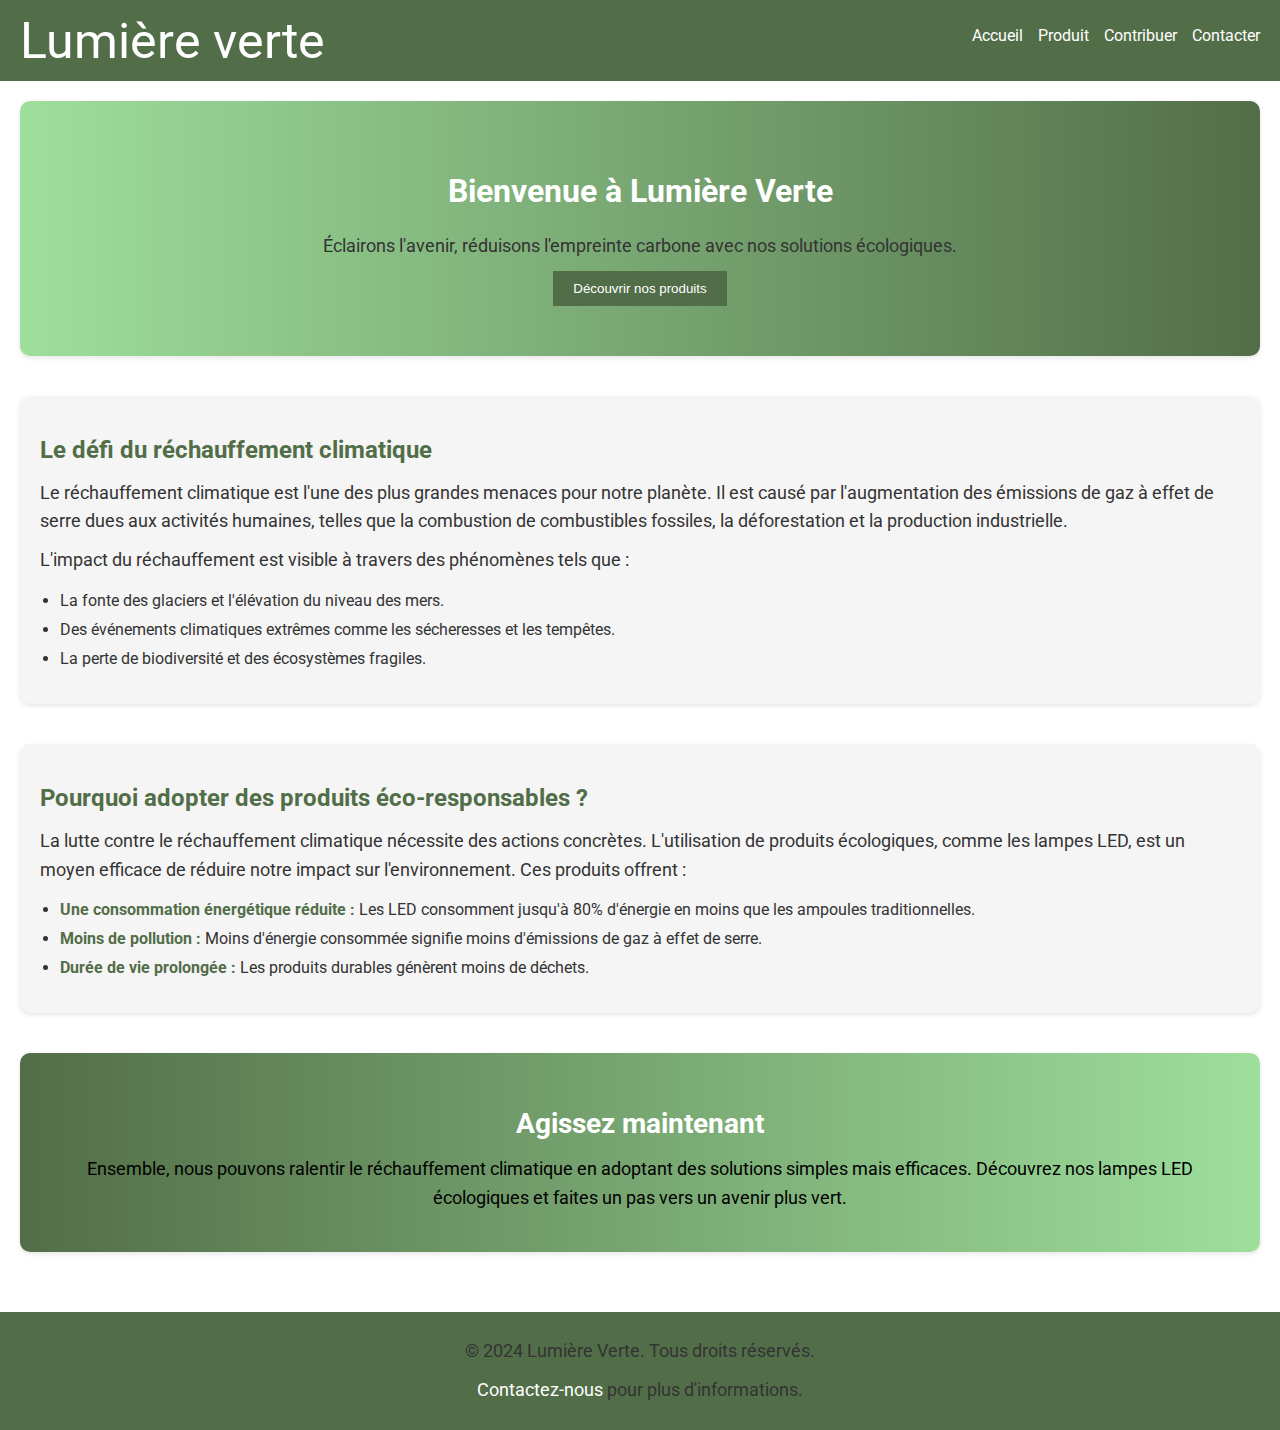
<file: index.html>
<!DOCTYPE html>
<html lang="en">
<head>
  <link href="https://fonts.googleapis.com/css2?family=Roboto:wght@400;700&display=swap" rel="stylesheet">
  <meta charset="UTF-8">
  <title>L'effet de Serre</title>
  <link rel="stylesheet" href="styles.css">
</head>
<body>
  <header>
    <nav>
        <div class="logo"><a class="div1" href="index.html">Lumière verte</a></div>
      <ul>
        <li><a class="div" href="index.html">Accueil</a></li>
        <li><a class="div" href="product.html">Produit</a></li>
        <li><a class="div" href="donate.html">Contribuer</a></li>
        <li><a class="div" href="contact.html">Contacter</a></li>
      </ul>
    </nav>
  </header>
  <main>
    <section class="hero">
      <h1>Bienvenue à Lumière Verte</h1>
      <p>Éclairons l'avenir, réduisons l'empreinte carbone avec nos solutions écologiques.</p>
      <button ><a href="product.html" class="div1">Découvrir nos produits</a></button>
    </section>
    <section class="global-warming">
      <h2>Le défi du réchauffement climatique</h2>
      <p>
        Le réchauffement climatique est l'une des plus grandes menaces pour notre planète. 
        Il est causé par l'augmentation des émissions de gaz à effet de serre dues aux activités humaines, 
        telles que la combustion de combustibles fossiles, la déforestation et la production industrielle.
      </p>
      <p>
        L'impact du réchauffement est visible à travers des phénomènes tels que :
      </p>
      <ul>
        <li>La fonte des glaciers et l'élévation du niveau des mers.</li>
        <li>Des événements climatiques extrêmes comme les sécheresses et les tempêtes.</li>
        <li>La perte de biodiversité et des écosystèmes fragiles.</li>
      </ul>
    </section>
    <section class="solutions">
      <h2>Pourquoi adopter des produits éco-responsables ?</h2>
      <p>
        La lutte contre le réchauffement climatique nécessite des actions concrètes. L'utilisation de produits écologiques, 
        comme les lampes LED, est un moyen efficace de réduire notre impact sur l'environnement. Ces produits offrent :
      </p>
      <ul>
        <li><strong>Une consommation énergétique réduite :</strong> Les LED consomment jusqu'à 80% d'énergie en moins que les ampoules traditionnelles.</li>
        <li><strong>Moins de pollution :</strong> Moins d'énergie consommée signifie moins d'émissions de gaz à effet de serre.</li>
        <li><strong>Durée de vie prolongée :</strong> Les produits durables génèrent moins de déchets.</li>
      </ul>
    </section>
    <section class="call-to-action">
      <h2>Agissez maintenant</h2>
      <p>
        Ensemble, nous pouvons ralentir le réchauffement climatique en adoptant des solutions simples mais efficaces. 
        Découvrez nos lampes LED écologiques et faites un pas vers un avenir plus vert.
      </p>
      
    </section>
  </main>
  <footer>
    <p>&copy; 2024 Lumière Verte. Tous droits réservés.</p>
    <p><a href="contact.html">Contactez-nous</a> pour plus d'informations.</p>
  </footer>
  
</body>
</html>
</file>
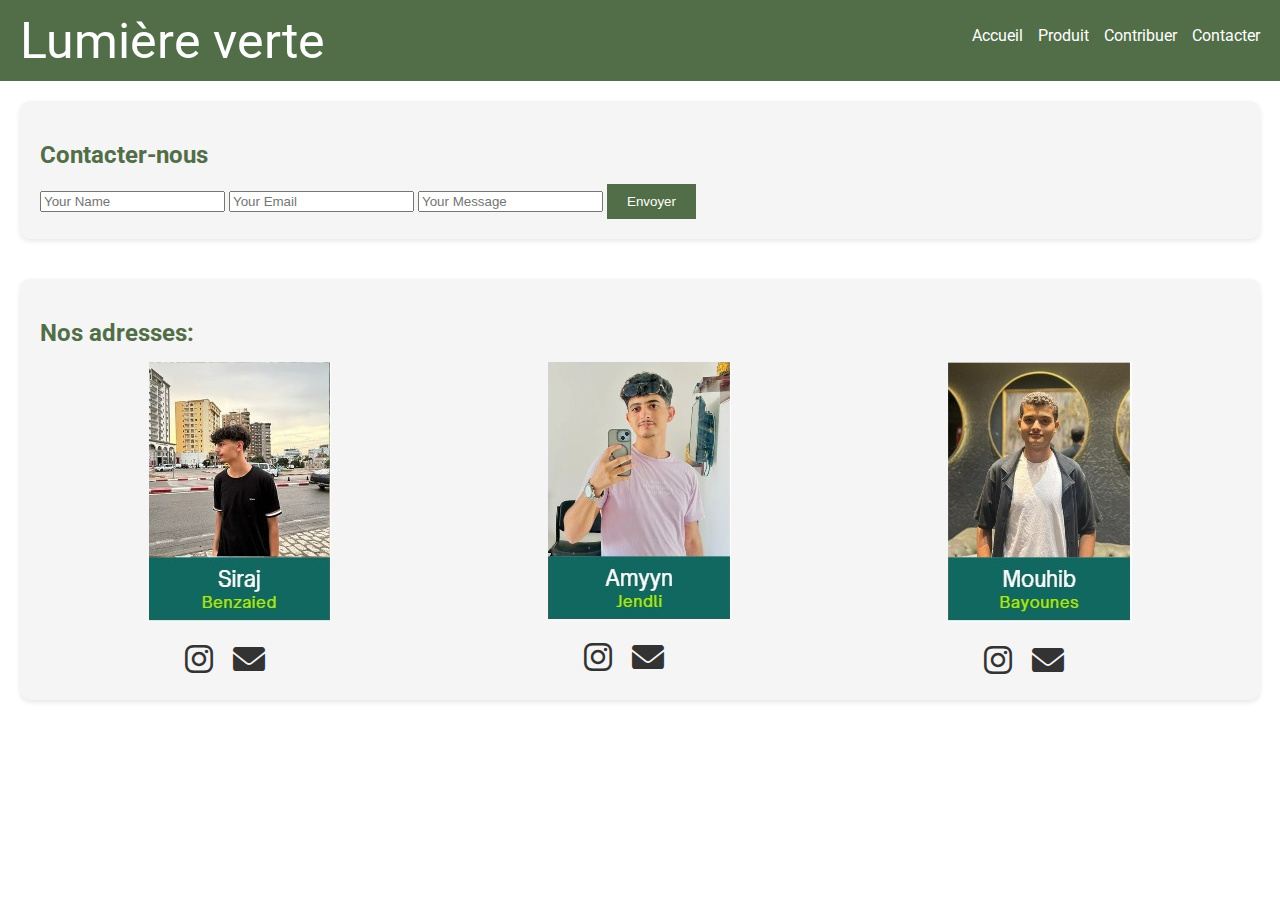
<file: contact.html>
<!DOCTYPE html>
<html lang="en">
<head>
  <meta charset="UTF-8">
  <title>Contact</title>
  <link rel="stylesheet" href="styles.css">
  <link href="https://fonts.googleapis.com/css2?family=Roboto:wght@400;700&display=swap" rel="stylesheet">
  <link rel="stylesheet" href="https://cdnjs.cloudflare.com/ajax/libs/font-awesome/6.0.0-beta3/css/all.min.css">
    
</head>
<body>
  <header>
    <nav>
      <div class="logo"><a class="div1" href="index.html">Lumière verte</a></div>
      <ul>
        <li><a class="div" href="index.html">Accueil</a></li>
        <li><a class="div" href="product.html">Produit</a></li>
        <li><a class="div" href="donate.html">Contribuer</a></li>
        <li><a class="div" href="contact.html">Contacter</a></li>
      </ul>
    </nav>
  </header>
  <main>
    <section class="contact">
      <h2>Contacter-nous</h2>
      <form>
        <input type="text" placeholder="Your Name" required>
        <input type="email" placeholder="Your Email" required>
        <input placeholder="Your Message" required></input>
        <button type="submit">Envoyer</button>
      </form>
    </section>
    <section class="contact">
      <h2>Nos adresses:</h2>
      <form>
        <div class="membre">
        <div class="siraj"><img class="membre" src="siraj.PNG" alt=""><div class="social-icons">
          <!-- Instagram Icon with a link to Instagram -->
          <a href="https://www.instagram.com/___sir4j___" target="_blank">
              <i class="fab fa-instagram"></i>
          </a>
  
          <!-- Email Icon with a mailto link -->
          <a href="mailto:benzaiedsiraj@gmail.com@example.com" target="_blank">
              <i class="fas fa-envelope"></i>
          </a>
      </div></div>
        <div class="amyyn"><img class="membre" src="amyyn.PNG" alt=""><div class="social-icons">
          <!-- Instagram Icon with a link to Instagram -->
          <a href="https://www.instagram.com/amyyn.ii" target="_blank">
              <i class="fab fa-instagram"></i>
          </a>
  
          <!-- Email Icon with a mailto link -->
          <a href="mailto:your-email@example.com" target="_blank">
              <i class="fas fa-envelope"></i>
          </a>
      </div></div>
        <div class="mouhib"><img src="mouhib.PNG" class="membre" alt=""><div class="social-icons">
          <!-- Instagram Icon with a link to Instagram -->
          <a href="https://www.instagram.com/bayounesmouhib" target="_blank">
              <i class="fab fa-instagram"></i>
          </a>
  
          <!-- Email Icon with a mailto link -->
          <a href="mailto:your-email@example.com" target="_blank">
              <i class="fas fa-envelope"></i>
          </a>
      </div></div>
      </div>

      </form>
    </section>
  </main>
  <script src="script.js"></script>
  
</body>
</html>
</file>
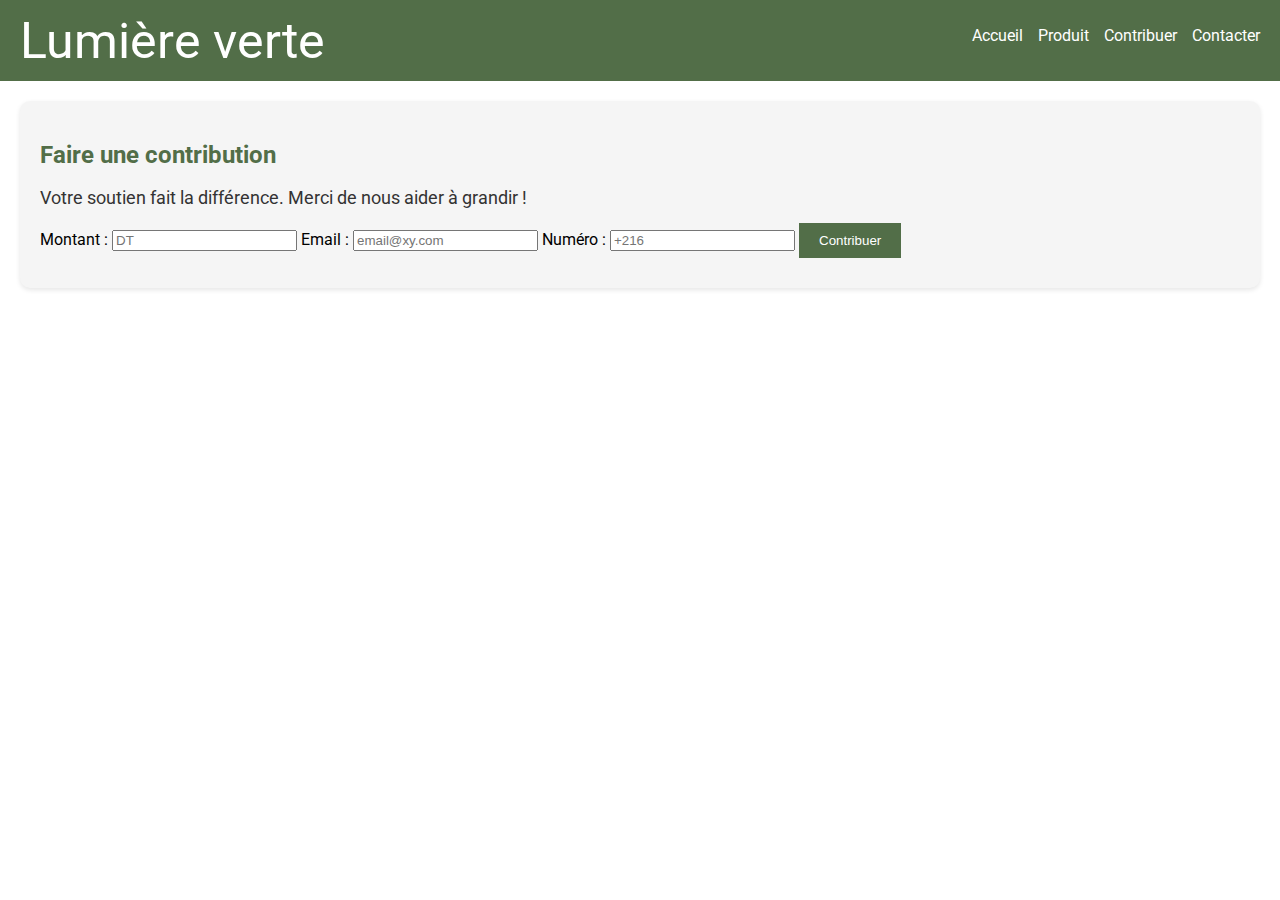
<file: donate.html>
<!DOCTYPE html>
<html lang="en">
<head>
  <meta charset="UTF-8">
  <title>Donate</title>
  <link rel="stylesheet" href="styles.css">
  <link href="https://fonts.googleapis.com/css2?family=Roboto:wght@400;700&display=swap" rel="stylesheet">
</head>
<body>
  <header>
    <nav>
        <div class="logo"><a class="div1" href="index.html">Lumière verte</a></div>
      <ul>
        <li><a class="div" href="index.html">Accueil</a></li>
        <li><a class="div" href="product.html">Produit</a></li>
        <li><a class="div" href="donate.html">Contribuer</a></li>
        <li><a class="div" href="contact.html">Contacter</a></li>
      </ul>
    </nav>
  </header>
  <main>
    <section class="donate">
      <h2>Faire une contribution</h2>
      <p>Votre soutien fait la différence. Merci de nous aider à grandir !</p>
      <form onsubmit="alert('Merci! pour votre contribution voir ton email ')" >
        Montant : <input type="number" placeholder="DT" required>
        Email : <input type="email" placeholder="email@xy.com" required>
        Numéro : <input type="number" placeholder="+216" required>
        <button type="submit">Contribuer</button>
        <p id="para"></p>
      </form>
    </section>
  </main>
  
  <script src="script.js"></script>
</body>
</html>
</file>
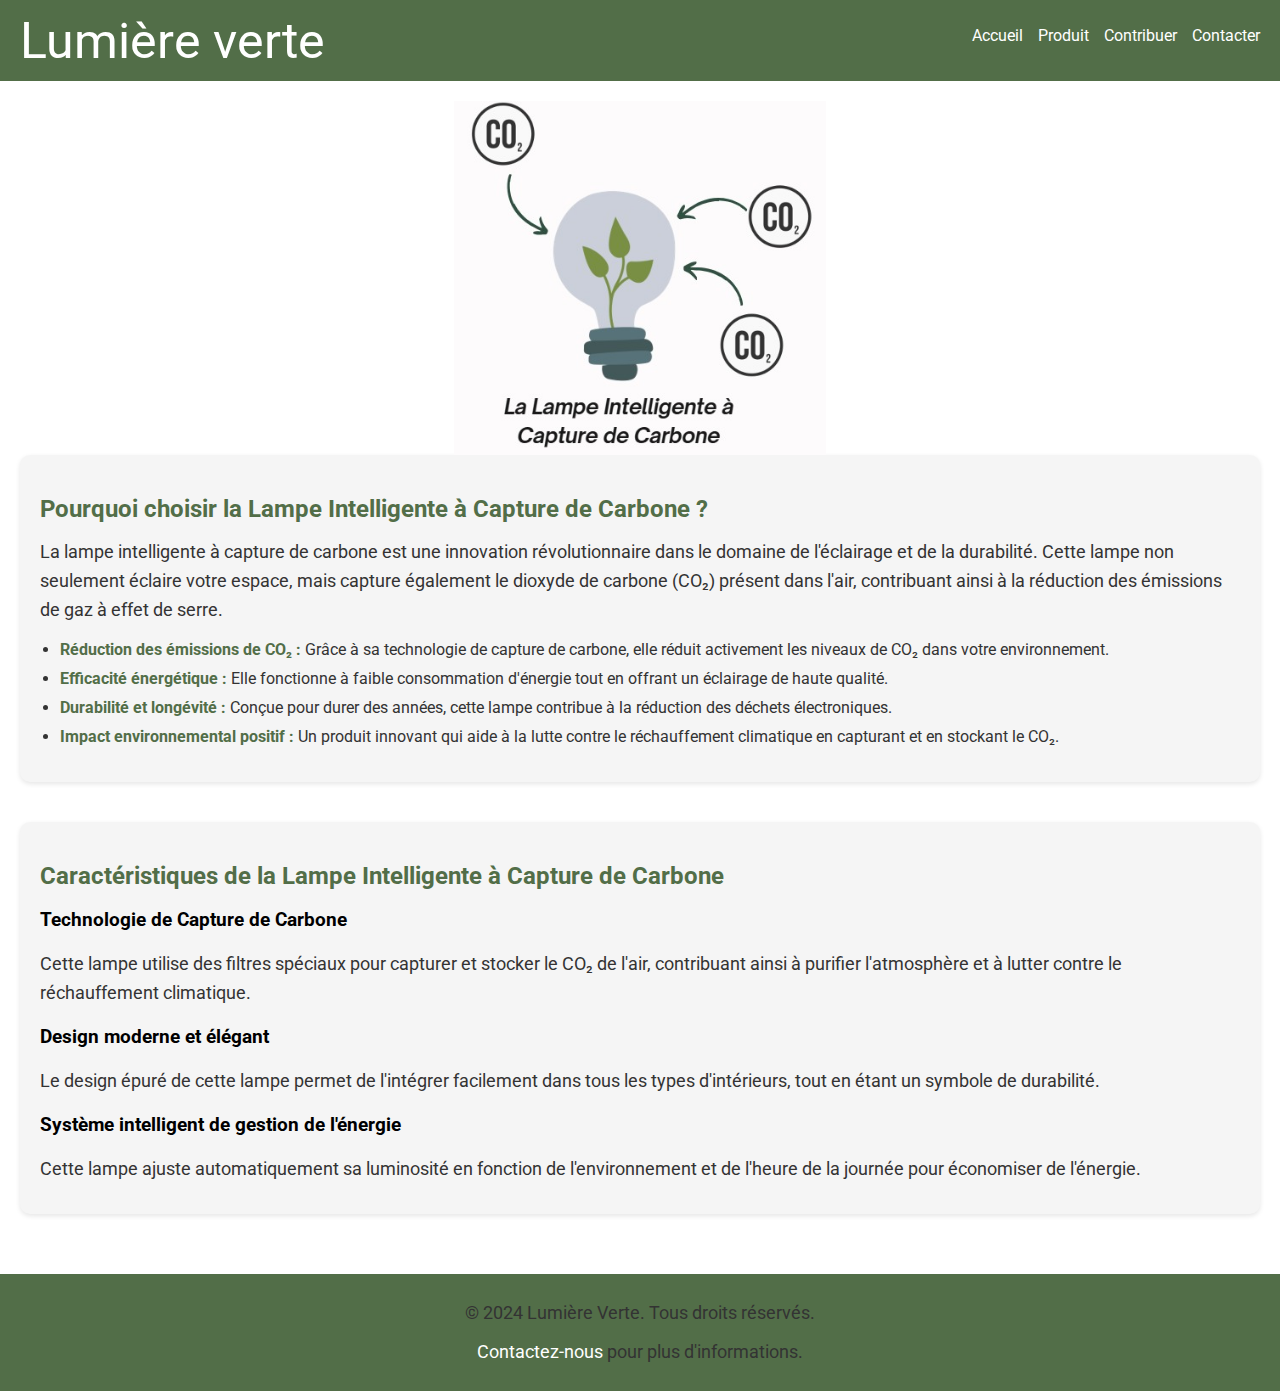
<file: product.html>
<!DOCTYPE html>
<html lang="en">
<head>
  <meta charset="UTF-8">
  <title>Product Details</title>
  <link rel="stylesheet" href="styles.css">
  <link href="https://fonts.googleapis.com/css2?family=Roboto:wght@400;700&display=swap" rel="stylesheet">
</head>
<body>
  <header>
    <nav>
      <div class="logo"><a class="div1" href="index.html">Lumière verte</a></div>
      <ul>
        <li><a class="div" href="index.html">Accueil</a></li>
        <li><a class="div" href="product.html">Produit</a></li>
        <li><a class="div" href="donate.html">Contribuer</a></li>
        <li><a class="div" href="contact.html">Contacter</a></li>
      </ul>
    </nav>
  </header>
  <main>
    <img class="responsive-image" src="face.jpg" alt="Lampe intelligente à capture de carbone">
    <section class="about">
      <h2>Pourquoi choisir la Lampe Intelligente à Capture de Carbone ?</h2>
      <p>
        La lampe intelligente à capture de carbone est une innovation révolutionnaire dans le domaine de l'éclairage et de la durabilité. Cette lampe non seulement éclaire votre espace, mais capture également le dioxyde de carbone (CO₂) présent dans l'air, contribuant ainsi à la réduction des émissions de gaz à effet de serre.
      </p>
      <ul>
        <li><strong>Réduction des émissions de CO₂ :</strong> Grâce à sa technologie de capture de carbone, elle réduit activement les niveaux de CO₂ dans votre environnement.</li>
        <li><strong>Efficacité énergétique :</strong> Elle fonctionne à faible consommation d'énergie tout en offrant un éclairage de haute qualité.</li>
        <li><strong>Durabilité et longévité :</strong> Conçue pour durer des années, cette lampe contribue à la réduction des déchets électroniques.</li>
        <li><strong>Impact environnemental positif :</strong> Un produit innovant qui aide à la lutte contre le réchauffement climatique en capturant et en stockant le CO₂.</li>
      </ul>
    </section>
    <section class="features">
      <h2>Caractéristiques de la Lampe Intelligente à Capture de Carbone</h2>
      <div class="feature-item">
        <h3>Technologie de Capture de Carbone</h3>
        <p>Cette lampe utilise des filtres spéciaux pour capturer et stocker le CO₂ de l'air, contribuant ainsi à purifier l'atmosphère et à lutter contre le réchauffement climatique.</p>
      </div>
      <div class="feature-item">
        <h3>Design moderne et élégant</h3>
        <p>Le design épuré de cette lampe permet de l'intégrer facilement dans tous les types d'intérieurs, tout en étant un symbole de durabilité.</p>
      </div>
      <div class="feature-item">
        <h3>Système intelligent de gestion de l'énergie</h3>
        <p>Cette lampe ajuste automatiquement sa luminosité en fonction de l'environnement et de l'heure de la journée pour économiser de l'énergie.</p>
      </div>
    </section>
  </main>
  <footer>
    <p>&copy; 2024 Lumière Verte. Tous droits réservés.</p>
    <p><a href="contact.html">Contactez-nous</a> pour plus d'informations.</p>
  </footer>
  <script>
    function navigateTo(page) {
      window.location.href = page;
    }
  </script>
</body>
</html>
</file>
<file: styles.css>
/* General styles */
body {
    margin: 0;
    font-family: Roboto, sans-serif;
    max-width: 100%;
  }
  
  /* Header styles */
  header {
    background: #526E48;
    color: white;
    padding: 10px 20px;
  }
  
  nav {
    display: flex;
    justify-content: space-between;
    align-items: center;
  }
  .membre{
    display: flex;
    justify-content: space-around;
    
  }
  .membre>div>img{
    width: 100%;
  }
  
  nav ul {
    list-style: none;
    display: flex;
    gap: 15px;
  }
  
  nav ul li a {
    text-decoration: none;
    color: white;
  }
  
  .logo {
    font-size: 50px;
    color: #FFFFFF;
  }
  
  /* Hero section */
  .hero {
    text-align: center;
    padding: 50px 20px;
    background: linear-gradient(to right, #9EDF9C, #526E48);
    color: white;
  }
  
  button , input[type="submit"] {
    padding: 10px 20px;
    background: #526E48;
    border: none;
    color: white;
    cursor: pointer;
    transition: background-color 0.3s ease;
  }
  
  button:hover {
    background: #87d8a2;
    ;
  }
 
  
  /* Main content styles */
  main {
    padding: 20px;
  }
  
  /* Paragraph and section styling */
  p {
    line-height: 1.6;
    margin: 10px 0;
    color: #333333;
    font-size: 18px;
  }
  
  h2 {
    color: #526E48;
    margin-bottom: 15px;
    font-size: 24px;
  }
  
  ul {
    color: #333333;
    padding-left: 20px;
  }
  
  ul li {
    margin-bottom: 10px;
  }
  
  ul li strong {
    color: #526E48;
  }
  
  /* Section styling */
  section {
    margin-bottom: 40px;
    padding: 20px;
    background: #F5F5F5;
    border-radius: 10px;
    box-shadow: 0 2px 5px rgba(0, 0, 0, 0.1);
  }
  
  /* Call-to-action section */
  .call-to-action {
    text-align: center;
    background: linear-gradient(to right, #526E48, #9EDF9C);
    color: white;
    padding: 30px;
    border-radius: 10px;
  }
  
  .call-to-action h2 {
    font-size: 28px;
    color: white;
  }
  .call-to-action p {
   
    color: black;
  }
  
  .call-to-action button {
    font-size: 16px;
  }
  
  /* Footer styles */
  footer {
    background: #526E48;
    color: white;
    text-align: center;
    padding: 15px;
  }
  
  footer a {
    color: white;
    text-decoration: none;
  }
  
  footer a:hover {
    text-decoration: underline;
  }
  
  img {
    width: 30%;
    margin: auto;
  }
  .div1{
    text-decoration: none;
    color: white;
  }
  .social-icons {
    display: flex;
    gap: 20px;
    margin-top: 20px;
    margin-left: 20%;
}
.social-icons a {
    font-size: 2rem;
    color: #333;
    text-decoration: none;
}
.social-icons a:hover {
    color: #007bff; /* Change color on hover */
}
.responsive-image {
  display: block;
  margin-left: auto;
  margin-right: auto;
  width: 100%; /* Default width for smaller screens */
}

@media (min-width: 1024px) {
  .responsive-image {
      width: 30%; /* Adjust width for larger screens */
  }
}
</file>
